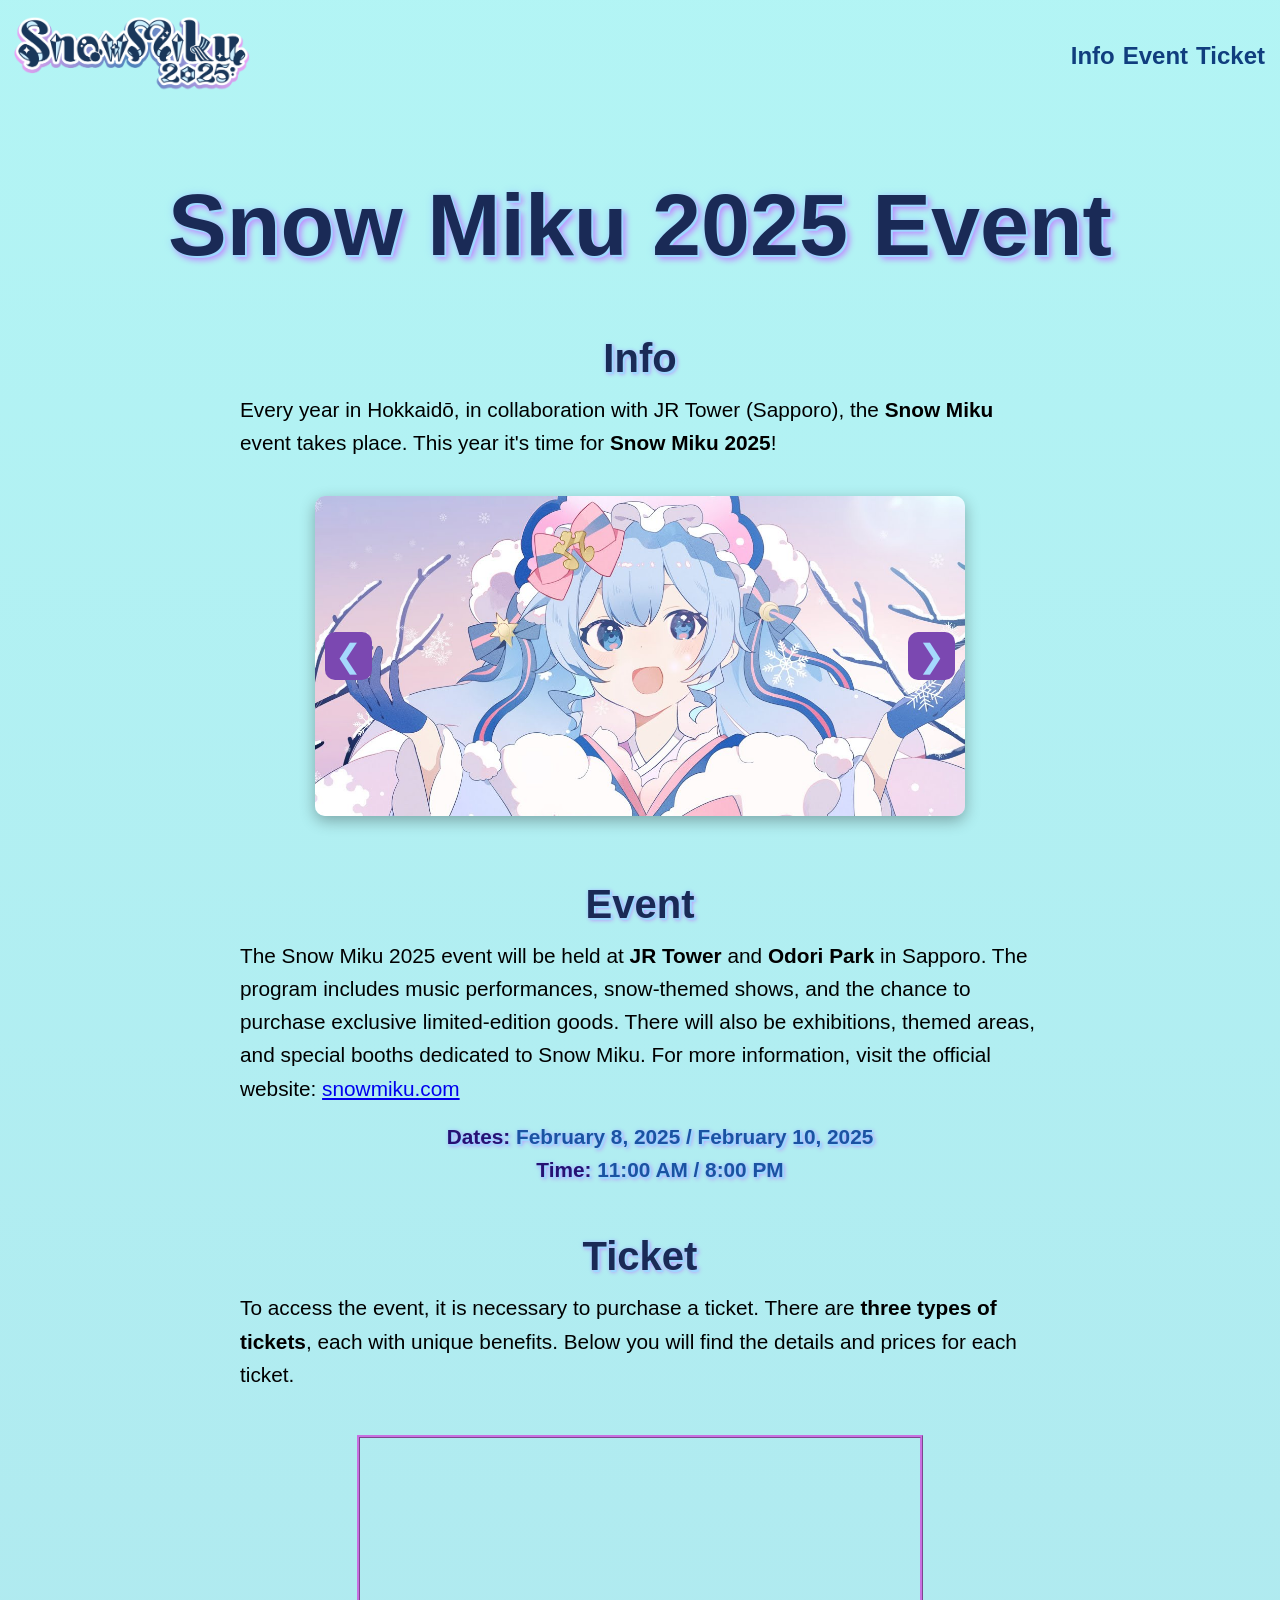
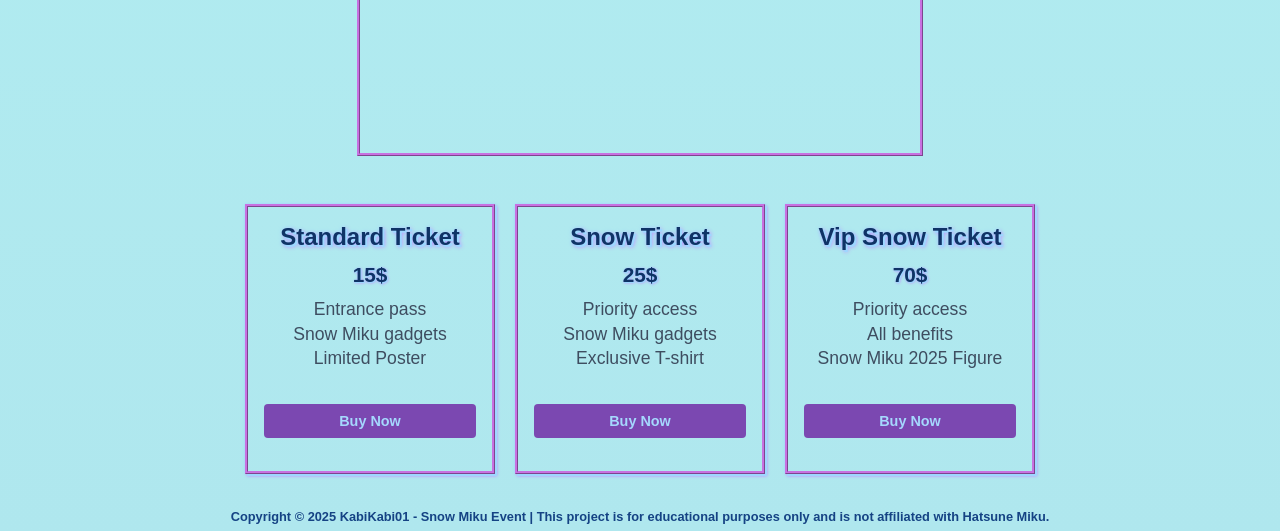
<file: index.html>
<!DOCTYPE HTML>

<html>
  <head>
    <meta charset="UTF-8">
    <meta name="viewport" content="width=device-width, initial-scale=1.0">
    <link rel="stylesheet" href="SnowMikuStyle.css">
    <link rel="icon" content="image/x-icon" href="SnowMikuByTeo/Icon/SnowMikuIcon.png">
    <title>Snow Miku 2025</title>
  </head>

  <body>

    <header id="header">
     <div id="effects">
      <a class="home-link" href="http://127.0.0.1:5500/SnowMiku2025ByTeo.html">
        <img src ="Img/Nav-Img-SnowMiku2025.png" id="header-img" alt="SnowMikuLogo">
      </a>
     </div>
     <div id="nav-linkFix"></div>
      <nav id="nav-bar">
        <div id="nav-linkFix">
          <a class="nav-link" href="#Info">Info</a>
          <a class="nav-link" href="#Event">Event</a>
          <a class="nav-link" href="#Ticket">Ticket</a>
        </div>
      </nav>
    </header>
    <br><br><br>
    
    <h1>Snow Miku 2025 Event</h1>
      
    <br><br>

    <section id="Info">
      <h2>Info</h2>
      <div class="section-pregulation">
        <p>Every year in Hokkaidō, in collaboration with JR Tower (Sapporo), 
            the <strong>Snow Miku</strong> event takes place. 
            This year it's time for <strong>Snow Miku 2025</strong>!
        </p>
      </div>

      <br><br>

      <div class="slider">
         <div class="slides">
           <img class="slide" src="Img/SnowMiku.jpg" alt="SnowMiku #1">
           <img class="slide" src="Img/SnowMiku2025.jpg" alt="SnowMiku #2">
           <img class="slide" src="Img/SnowMiku2024.jpg" alt="SnowMiku #3">
           <img class="slide" src="Img/SnowMiku2023.jpg" alt="SnowMiku #4">
           <img class="slide" src="Img/SnowMiku2022.jpg" alt="SnowMiku #5">
         </div>
         <button class="prev" onclick="lastSlide()">&#10094;</button> 
         <button class="next" onclick="nextSlide()">&#10095;</button>
      </div>
    </section>

    <br>

    <section id="Event">
      <h2>Event</h2>
      <div class="section-pregulation">
        <p>The Snow Miku 2025 event will be held at <strong>JR Tower</strong>
            and <strong>Odori Park</strong> in Sapporo.
            The program includes music performances, snow-themed shows, 
            and the chance to purchase exclusive limited-edition goods. 
            There will also be exhibitions, themed areas, and special booths dedicated to Snow Miku.
            For more information, visit the official website:
            <a href="https://snowmiku.com/" target="_blank" id="Link" referrerpolicy="no-referrer">snowmiku.com</a>
         </p>
        <ul>
          <li><span id="spanUl"><strong>Dates:</strong></span> <strong>February 8, 2025 / February 10, 2025</strong></li>
          <li><span id="spanUl"><strong>Time:</strong></span> <strong>11:00 AM / 8:00 PM</strong></li>
        </ul>
     </div>
    </section>
    
    <section id="Ticket">
      <h2>Ticket</h2>
      <div class="section-pregulation">
        <p> To access the event, it is necessary to purchase a ticket. 
            There are <strong>three types of tickets</strong>, each with unique benefits. 
            Below you will find the details and prices for each ticket.
        </p>
      </div>
    </section>
    
    <div class="videocontainer">
      <iframe id="video" width="560" height="315" src="https://www.youtube.com/embed/YgbUWIYkQE8" title="YouTube video player" 
           frameborder="0" allow="accelerometer; autoplay; clipboard-write; encrypted-media; gyroscope;
           picture-in-picture; web-share" referrerpolicy="strict-origin-when-cross-origin" allowfullscreen>
      </iframe>
    </div>
    
    <section class="containerCards">
      <div class="Card1">
        <h2>Standard Ticket</h2>
        <h3>15$</h3>
        <p>Entrance pass</p>
        <p>Snow Miku gadgets</p>
        <p>Limited Poster</p>
        <div class="buttonContainer">
          <div class="message" hidden></div>
          <button class="buttonTicket">Buy Now</button>
        </div>
      </div>
  

      <div class="Card2">
        <h2>Snow Ticket</h2>
        <h3>25$</h3>
        <p>Priority access</p>
        <p>Snow Miku gadgets</p>
        <p>Exclusive T-shirt</p>
        <div class="buttonContainer">
          <div class="message" hidden></div>
          <button class="buttonTicket">Buy Now</button>
        </div>
      </div>

      <div class="Card3">
        <h2>Vip Snow Ticket</h2>
        <h3>70$</h3>
        <p>Priority access</p>
        <p>All benefits</p>
        <p>Snow Miku 2025 Figure</p>
        <div class="buttonContainer">
          <div class="message" hidden></div>
          <button class="buttonTicket">Buy Now</button>
        </div>
      </div>

    </section>

    <footer>
      
     <div class="footerBox">
      <p id="footerText">Copyright © 2025 KabiKabi01 - Snow Miku Event | This project is for educational
                          purposes only and is not affiliated with Hatsune Miku.
      </p>
     </div>

    </footer>

    <script src="SnowMiku2025.js"></script>
  </body>
</html>
</file>
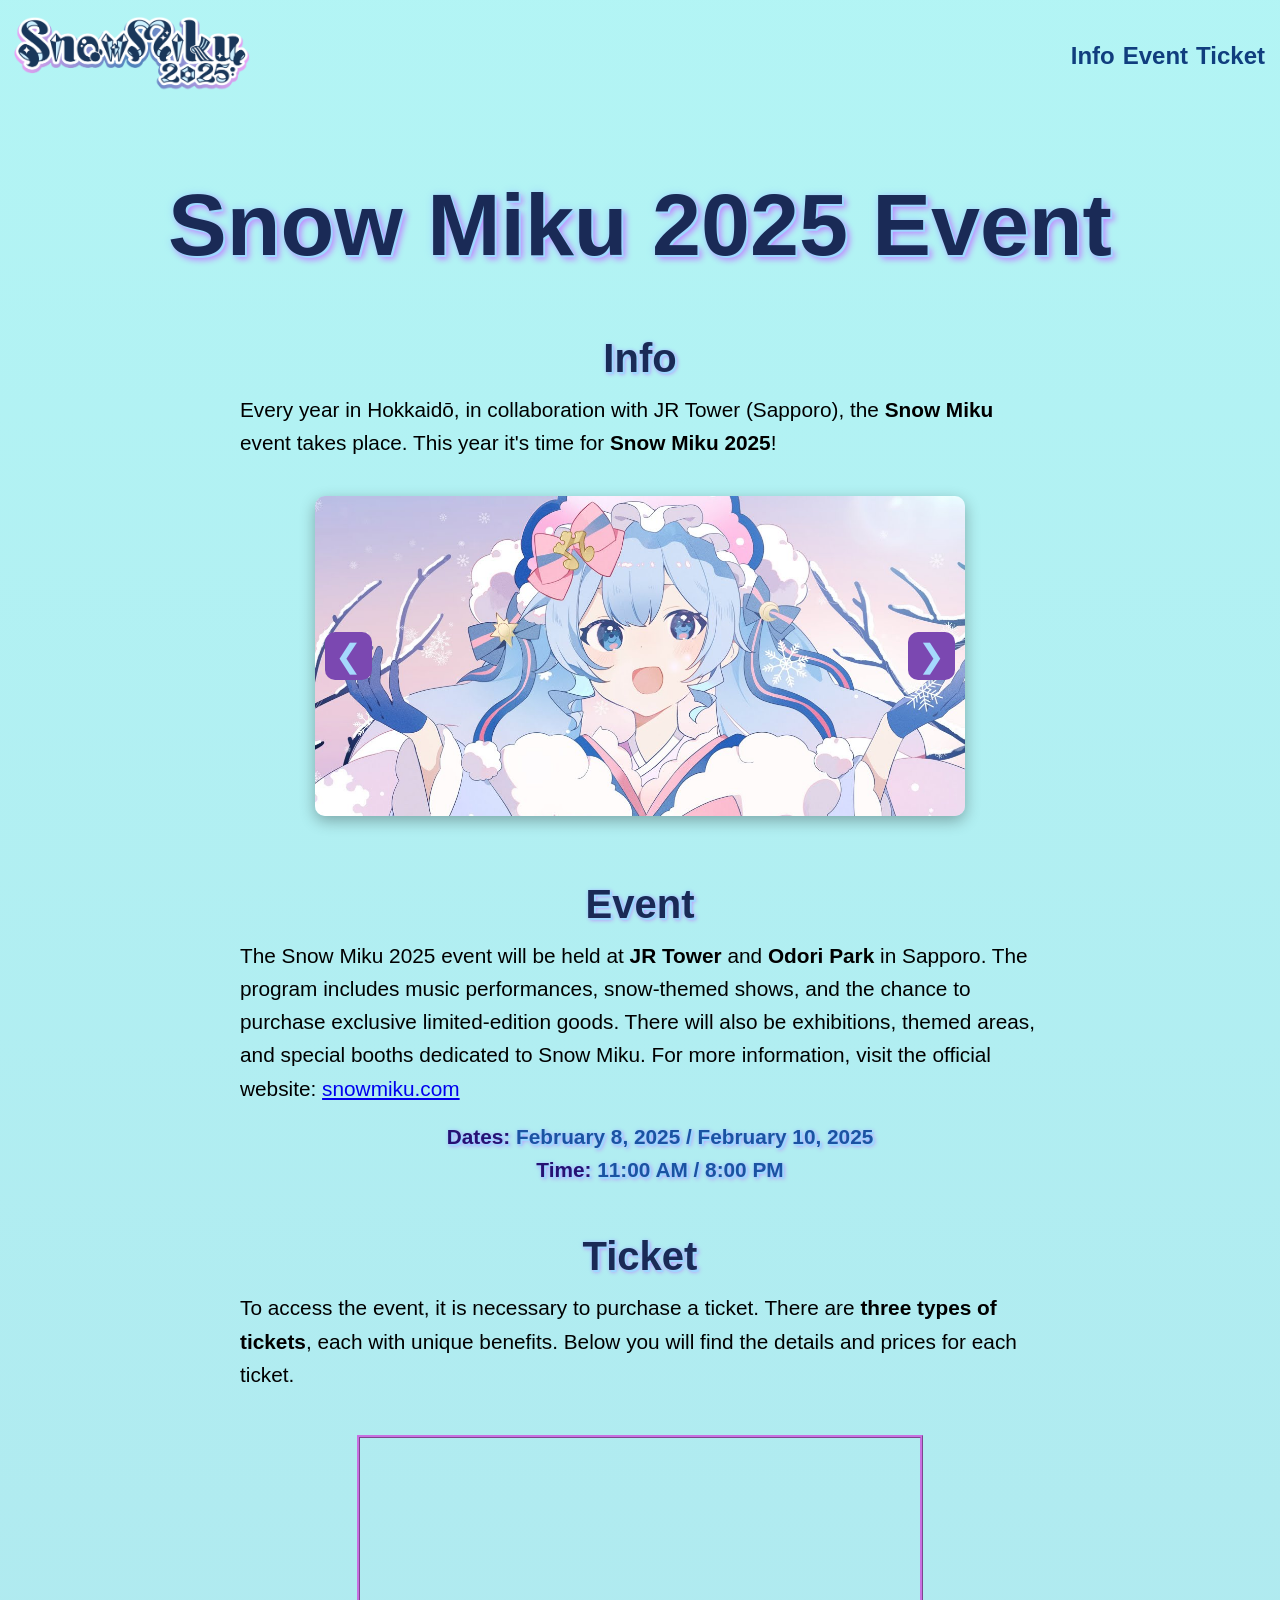
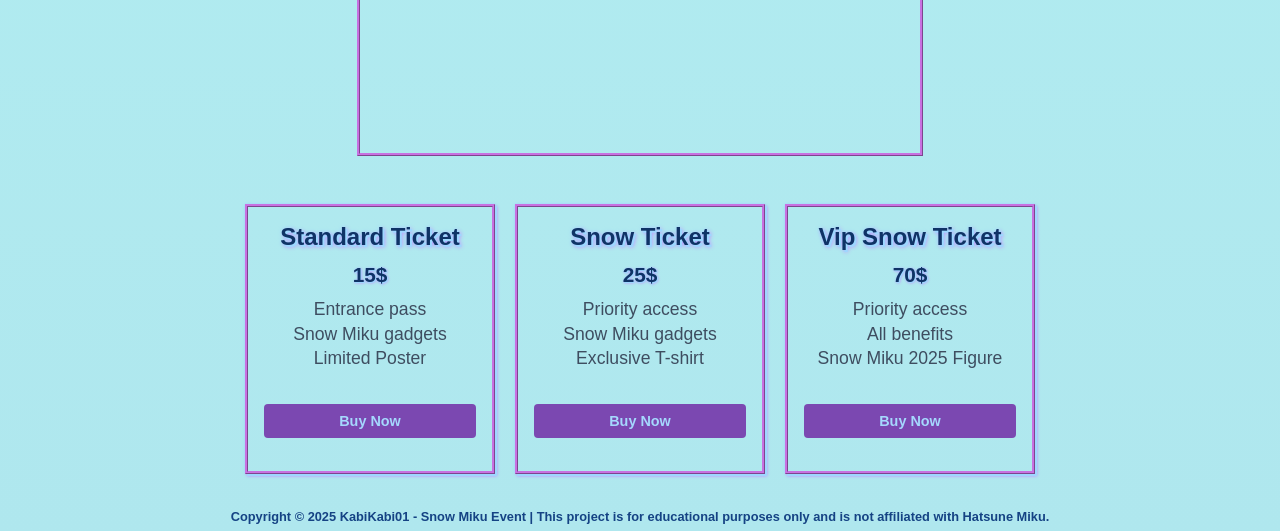
<file: SnowMiku2025ByTeo.html>
<!DOCTYPE HTML>

<html>
  <head>
    <meta charset="UTF-8">
    <meta name="viewport" content="width=device-width, initial-scale=1.0">
    <link rel="stylesheet" href="SnowMikuStyle.css">
    <link rel="icon" content="image/x-icon" href="SnowMikuByTeo/Icon/SnowMikuIcon.png">
    <title>Snow Miku 2025</title>
  </head>

  <body>

    <header id="header">
     <div id="effects">
      <a class="home-link" href="http://127.0.0.1:5500/SnowMiku2025ByTeo.html">
        <img src ="Img/Nav-Img-SnowMiku2025.png" id="header-img" alt="SnowMikuLogo">
      </a>
     </div>
     <div id="nav-linkFix"></div>
      <nav id="nav-bar">
        <div id="nav-linkFix">
          <a class="nav-link" href="#Info">Info</a>
          <a class="nav-link" href="#Event">Event</a>
          <a class="nav-link" href="#Ticket">Ticket</a>
        </div>
      </nav>
    </header>
    <br><br><br>
    
    <h1>Snow Miku 2025 Event</h1>
      
    <br><br>

    <section id="Info">
      <h2>Info</h2>
      <div class="section-pregulation">
        <p>Every year in Hokkaidō, in collaboration with JR Tower (Sapporo), 
            the <strong>Snow Miku</strong> event takes place. 
            This year it's time for <strong>Snow Miku 2025</strong>!
        </p>
      </div>

      <br><br>

      <div class="slider">
         <div class="slides">
           <img class="slide" src="Img/SnowMiku.jpg" alt="SnowMiku #1">
           <img class="slide" src="Img/SnowMiku2025.jpg" alt="SnowMiku #2">
           <img class="slide" src="Img/SnowMiku2024.jpg" alt="SnowMiku #3">
           <img class="slide" src="Img/SnowMiku2023.jpg" alt="SnowMiku #4">
           <img class="slide" src="Img/SnowMiku2022.jpg" alt="SnowMiku #5">
         </div>
         <button class="prev" onclick="lastSlide()">&#10094;</button> 
         <button class="next" onclick="nextSlide()">&#10095;</button>
      </div>
    </section>

    <br>

    <section id="Event">
      <h2>Event</h2>
      <div class="section-pregulation">
        <p>The Snow Miku 2025 event will be held at <strong>JR Tower</strong>
            and <strong>Odori Park</strong> in Sapporo.
            The program includes music performances, snow-themed shows, 
            and the chance to purchase exclusive limited-edition goods. 
            There will also be exhibitions, themed areas, and special booths dedicated to Snow Miku.
            For more information, visit the official website:
            <a href="https://snowmiku.com/" target="_blank" id="Link" referrerpolicy="no-referrer">snowmiku.com</a>
         </p>
        <ul>
          <li><span id="spanUl"><strong>Dates:</strong></span> <strong>February 8, 2025 / February 10, 2025</strong></li>
          <li><span id="spanUl"><strong>Time:</strong></span> <strong>11:00 AM / 8:00 PM</strong></li>
        </ul>
     </div>
    </section>
    
    <section id="Ticket">
      <h2>Ticket</h2>
      <div class="section-pregulation">
        <p> To access the event, it is necessary to purchase a ticket. 
            There are <strong>three types of tickets</strong>, each with unique benefits. 
            Below you will find the details and prices for each ticket.
        </p>
      </div>
    </section>
    
    <div class="videocontainer">
      <iframe id="video" width="560" height="315" src="https://www.youtube.com/embed/YgbUWIYkQE8" title="YouTube video player" 
           frameborder="0" allow="accelerometer; autoplay; clipboard-write; encrypted-media; gyroscope;
           picture-in-picture; web-share" referrerpolicy="strict-origin-when-cross-origin" allowfullscreen>
      </iframe>
    </div>
    
    <section class="containerCards">
      <div class="Card1">
        <h2>Standard Ticket</h2>
        <h3>15$</h3>
        <p>Entrance pass</p>
        <p>Snow Miku gadgets</p>
        <p>Limited Poster</p>
        <div class="buttonContainer">
          <div class="message" hidden></div>
          <button class="buttonTicket">Buy Now</button>
        </div>
      </div>
  

      <div class="Card2">
        <h2>Snow Ticket</h2>
        <h3>25$</h3>
        <p>Priority access</p>
        <p>Snow Miku gadgets</p>
        <p>Exclusive T-shirt</p>
        <div class="buttonContainer">
          <div class="message" hidden></div>
          <button class="buttonTicket">Buy Now</button>
        </div>
      </div>

      <div class="Card3">
        <h2>Vip Snow Ticket</h2>
        <h3>70$</h3>
        <p>Priority access</p>
        <p>All benefits</p>
        <p>Snow Miku 2025 Figure</p>
        <div class="buttonContainer">
          <div class="message" hidden></div>
          <button class="buttonTicket">Buy Now</button>
        </div>
      </div>

    </section>

    <footer>
      
     <div class="footerBox">
      <p id="footerText">Copyright © 2025 KabiKabi01 - Snow Miku Event | This project is for educational
                          purposes only and is not affiliated with Hatsune Miku.
      </p>
     </div>

    </footer>

    <script src="SnowMiku2025.js"></script>
  </body>
</html>
</file>
<file: SnowMikuStyle.css>
/*Special color*/
:root{
  --SnowMiku-Background1: hsl(180, 76%, 83%);
  --SnowMiku-Background2: hsl(194, 56%, 79%);
  --SnowMiku-Background3: hsl(278, 47%, 52%);
  --SnowMiku-Background4: hsl(310, 63%, 46%);
  --SnowMiku-Shadow1: hsl(205, 100%, 81%);
  --SnowMiku-Shadow2: hsl(269, 100%, 77%);
  --SnowMiku-Shadow3: hsl(205, 100%, 81%);
  --SnowMiku-texttitle: hsl(224, 53%, 22%);
  --SnowMiku-textp: hsl(213, 21%, 31%);;
  --SnowMiku-texth2: hsl(215, 74%, 23%);
  --SnowMiku-textli: hsl(215, 72%, 37%);
  --SnowMiku-button1: hsl(205, 96%, 82%);
  --SnowMiku-buttonBackground: hsl(269, 42%, 49%);
  --SnowMiku-boxboder: hsl(287, 65%, 66%);
  --SnowMiku-span: hsl(252, 74%, 26%);
  --SnowMiku-video: hsl(287, 65%, 66%);
  --SnowMiku-Nav-link: hsl(215, 77%, 28%);
  --SnowMiku-Footer: hsl(215, 73%, 30%);
}

/*Body Style*/
body{
  margin: 0;
  box-sizing: border-box;
  padding-top: 120px;
  font-family: 'Gill Sans', 'Gill Sans MT', Calibri, 'Trebuchet MS', sans-serif;
  min-height: 100vh;
  background: linear-gradient(180deg,
    var(--SnowMiku-Background1),
    var(--SnowMiku-Background2)
  );
  background-size: 200% 200%;
  animation: flow 4s ease-in-out infinite;
}

/*Header fix*/
#header{
  position: fixed;
  top: 0; 
  right: 0;
  left: 0;
  display: flex;
  align-items: center;
  gap: 16px;
  padding: 8px 4px;
  width: 100%;
  z-index: 1000;
}

.home-link{
  text-decoration: none;
  margin-right: auto;
}

#effects{
  display: flex;
  justify-content: center;
  align-items: center;
  width: 100%;
  height: 75px;
  padding: 10px;
}

#header-img{
  height: 75px;
  max-width: auto;
  transition: filter 0.3s, transform 0.3s ease;
  cursor: pointer;
}

#header-img:hover{
  filter: brightness(1.2);
  transform: scale(1.05);
}

#header-img:active{
  filter: brightness(0.8);
  transform: scale(1.05);
}

/*Nav-bar & fixed top viewport CSS*/
#nav-bar{
  display: flex;
  flex-direction: row;
  flex-wrap: wrap;
  gap: 8px; 
}

#Info, #Event, #Ticket{ 
  scroll-margin-top: 120px; 
}

#nav-linkFix{
  display: flex;
  align-items: center;
  justify-content: center;
  padding: 15px;
}

.nav-link{
  display: flex;
  flex-direction: row;
  align-items: center;
  justify-content: center;
  flex-wrap: wrap;
  text-decoration: none;
  font-family: 'Gill Sans', 'Gill Sans MT', Calibri, 'Trebuchet MS', sans-serif;
  font-size: 1.5rem;
  font-weight: bold;
  color: var(--SnowMiku-Nav-link);
  height: 40px;
  padding: 0 4px;
  margin-right: auto;
  cursor: pointer;
}

.nav-link:hover{
  color: hsl(215, 77%, 50%);
  transform: scale(1.05);
}

.nav-link:active{
  color: hsl(215, 77%, 70%);
  transform: scale(1.05);
}

/*H1*/
h1{
  text-align: center;
  font-size: 5.5rem;
  font-family: 'Gill Sans', 'Gill Sans MT', Calibri, 'Trebuchet MS', sans-serif;
  font-weight: bold;
  color: var(--SnowMiku-texttitle);
  text-shadow: 2px 2px 0 var(--SnowMiku-Shadow1),
               4px 4px 6px var(--SnowMiku-Shadow2),
               0 0 8px var(--SnowMiku-Shadow3); 
  transition: all 0.3s ease;
}

h1:hover{
  transform: scale(1);
  letter-spacing: 2px;
}

/*Regulation section uniform margin and padding and text of section style*/
#Info, #Event, #Ticket{
  padding-block: 24px;
}

h1, h2, h3, p, ul{
  margin: 0;
}

#Info h2, #Event h2, #Ticket h2{
  margin-bottom: 12px;
  text-align: center;
  font-family: 'Gill Sans', 'Gill Sans MT', Calibri, 'Trebuchet MS', sans-serif;
  font-size: 2.5rem;
  font-weight: bold;
  color: var(--SnowMiku-texttitle);
  text-shadow: 2px 2px 0 var(--SnowMiku-Shadow1),
               2px 2px 4px var(--SnowMiku-Shadow2),
               0 0 4px var(--SnowMiku-Shadow3); 
}

#Info p, #Event p, #Ticket p{
  margin-top: 5px;
  line-height: 1.6;
  text-align: left;
  font-family: 'Gill Sans', 'Gill Sans MT', Calibri, 'Trebuchet MS', sans-serif;
  font-size: 1.3rem;
}

#Event ul{
  margin-top: 15px;
  line-height: 1.6;
  list-style-type: none;
  text-align: center;
  font-family: 'Gill Sans', 'Gill Sans MT', Calibri, 'Trebuchet MS', sans-serif;
  font-size: 1.3rem;
  font-weight: bold;
  color: var(--SnowMiku-textli);
  text-shadow: 2px 2px 0 var(--SnowMiku-Shadow1),
               2px 2px 4px var(--SnowMiku-Shadow2),
               0 0 4px var(--SnowMiku-Shadow3); 
}

#spanUl{
  color: var(--SnowMiku-span);
  font-family: 'Gill Sans', 'Gill Sans MT', Calibri, 'Trebuchet MS', sans-serif;
  font-size: 1.3rem;
  font-weight: bold;
  text-shadow: 2px 2px 0 var(--SnowMiku-Shadow1),
               2px 2px 4px var(--SnowMiku-Shadow2),
               0 0 4px var(--SnowMiku-Shadow3); 
}

/*Regulation text of page*/
.section-pregulation{
  max-width: 800px;
  margin: 0 auto;
  text-align: left;
  padding-inline: 16px;
}

/*Video Style*/
.videocontainer{
  display: flex;
  justify-content: center;
  align-items: center;
}

#video{
  margin-top: 20px;
  margin-bottom: 20px;
  border: 3px ridge var(--SnowMiku-video);
}

/*Container Tickets Style*/
.containerCards{
  display: flex;
  justify-content: center;
  align-items: center;
  flex-direction: row;
  flex-wrap: wrap;
  gap: 20px;
  margin-top: 12px;
  padding: 16px;
  box-sizing: border-box;
}

.Card1, .Card2, .Card3{
  box-sizing: border-box;
  border: 3px ridge var(--SnowMiku-boxboder);
  padding: 16px;
  display: flex;
  flex-direction: column;
  align-items: stretch;
  width: 250px;
  min-height: 260px;
  box-shadow: 2px 2px 0 var(--SnowMiku-Shadow1),
              2px 2px 3px var(--SnowMiku-Shadow2),
              0 0 3px var(--SnowMiku-Shadow3); 
  margin-top: auto;
  margin-bottom: 12px;
}

.Card1 h2, .Card2 h2, .Card3 h2{
  text-align: center;
  font-family: 'Gill Sans', 'Gill Sans MT', Calibri, 'Trebuchet MS', sans-serif;
  font-size: 1.5rem;
  font-weight: bold;
  color: var(--SnowMiku-texth2);
  margin-bottom: 12px;
  text-shadow: 2px 2px 0 var(--SnowMiku-Shadow1),
               2px 2px 4px var(--SnowMiku-Shadow2),
               0 0 4px var(--SnowMiku-Shadow3); 
}

.Card1 h2:hover, .Card2 h2:hover, .Card3 h2:hover{
  transform: scale(1.05);
}

.Card1 h3, .Card2 h3, .Card3 h3{
  text-align: center;
  font-family: 'Gill Sans', 'Gill Sans MT', Calibri, 'Trebuchet MS', sans-serif;
  font-size: 1.3rem;
  font-weight: bold;
  color: var(--SnowMiku-texth2);
  margin-bottom: 10px;
  margin-top: auto;
  text-shadow: 1px 1px 0 var(--SnowMiku-Shadow1),
               1px 1px 3px var(--SnowMiku-Shadow2),
               0 0 2px var(--SnowMiku-Shadow3); 
}

.Card1 p, .Card2 p, .Card3 p{
  text-align: center;
  font-family: 'Gill Sans', 'Gill Sans MT', Calibri, 'Trebuchet MS', sans-serif;
  font-size: 1.1rem;
  line-height: 1.4;
  color: var(--SnowMiku-textp);
}

.buttonContainer{
  margin-top: 50px;
}

.buttonTicket{
  display: block;
  width: 100%;
  background-color: var(--SnowMiku-buttonBackground);
  border: none;
  cursor: pointer;
  text-align: center;
  position: relative;
  font-family: 'Gill Sans', 'Gill Sans MT', Calibri, 'Trebuchet MS', sans-serif;
  font-size: 0.9rem;
  text-align: center;
  font-weight: bold;
  padding: 9px;
  border-radius: 4px;
}

.buttonTicket:hover{
  color: hsl(269, 42%, 30%);
}

.buttonTicket:active{
  color: hsl(269, 42%, 70%);
}

/*Ticket event css*/
.message{
  position: fixed;
  top: 20px;
  left: 50%;
  transform: translateX(-50%);
  background: var(--SnowMiku-buttonBackground);
  padding: 10px 20px;
  border-radius: 30px;
  box-shadow: 0 5px 15px rgba(0,0,0,.3);
  text-align: center;
  font-size: 1.5rem;
  font-weight: bold;
  font-family: 'Gill Sans', 'Gill Sans MT', Calibri, 'Trebuchet MS', sans-serif;
  color: var(--SnowMiku-button1);
  z-index: 2000;
}

.message.show{
  opacity: 1;
  transform: translate(-50%, -10px);
}

/*Footer Style*/
#footer{
  margin-top: 0 auto;
  padding: 8px 0 24px;
}

.footerBox{
  display: flex;
  max-width: 900px;
  justify-content: center;
  margin: 0 auto;
  padding: 7px 12px;
}

#footerText{
  text-align: center;
  font-family: 'Gill Sans', 'Gill Sans MT', Calibri, 'Trebuchet MS', sans-serif;
  font-size: 0.8rem;
  font-weight: bold;
  color: var(--SnowMiku-Footer);
  cursor: default;
}

/*Slider images style*/
.slider{
  position: relative;
  width: 650px;
  height: 320px;
  overflow: hidden;
  margin: 0 auto;
  border-radius: 10px;
  box-shadow: 0 5px 15px rgba(0,0,0,.3);
}

.slides img{
  width: 100%;
  height: 100%;
  object-fit: cover;
  display: none;
}

.slides img.displaySlide{
  display: block;
  animation: fade 1s;
}

button{
  position: absolute;
  top: 50%;
  transform: translateY(-50%);
  background: var(--SnowMiku-buttonBackground);
  color: var(--SnowMiku-button1);
  border: none;
  font-size: 2rem;
  border-radius: 10px;
  cursor: pointer;
  padding: 5px 10px;
}

button:hover{
  color: hsl(205, 96%, 30%);
}

button:active{
  color: hsl(269, 42%, 70%);
}

.prev{ 
  left: 10px; 
}

.next { 
  right: 10px; 
}

/*Image animations*/
@keyframes fade{
  from { opacity: .4; }
  to   { opacity: 1; }
}

/*Animation for Background*/
@keyframes flow{
  0%   { background-position: 0% 50%; }
  50%  { background-position: 100% 50%; }
  100% { background-position: 0% 50%; }
}

/*Nav-bar mediaQuery*/
@media (max-width: 800px){
  #nav-bar {
    flex-direction: column;
  }
}
</file>
